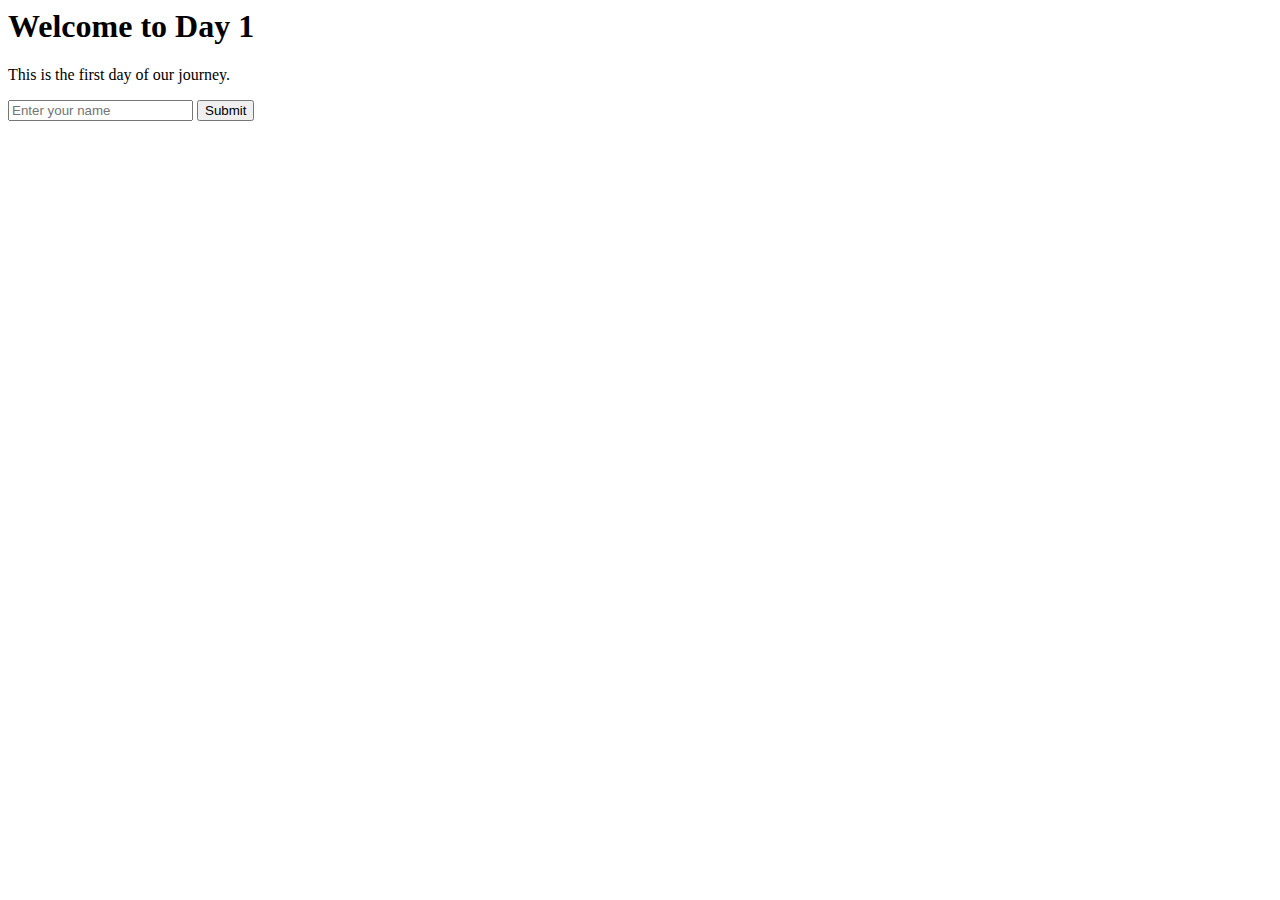
<file: Day1/index.html>
<Html>
    <head>
        <title>Day 1</title>
        
    </head>

 <body>
            <h1>Welcome to Day 1</h1>
            <p>This is the first day of our journey.</p>
            <input type="text" id="nameInput" placeholder="Enter your name">
            <button onclick="OnClickSubmit()">Submit</button>
            <script src="E:\FullStack+AI journey\Day1\script.js"></script>
        </body>
</Html>
</file>
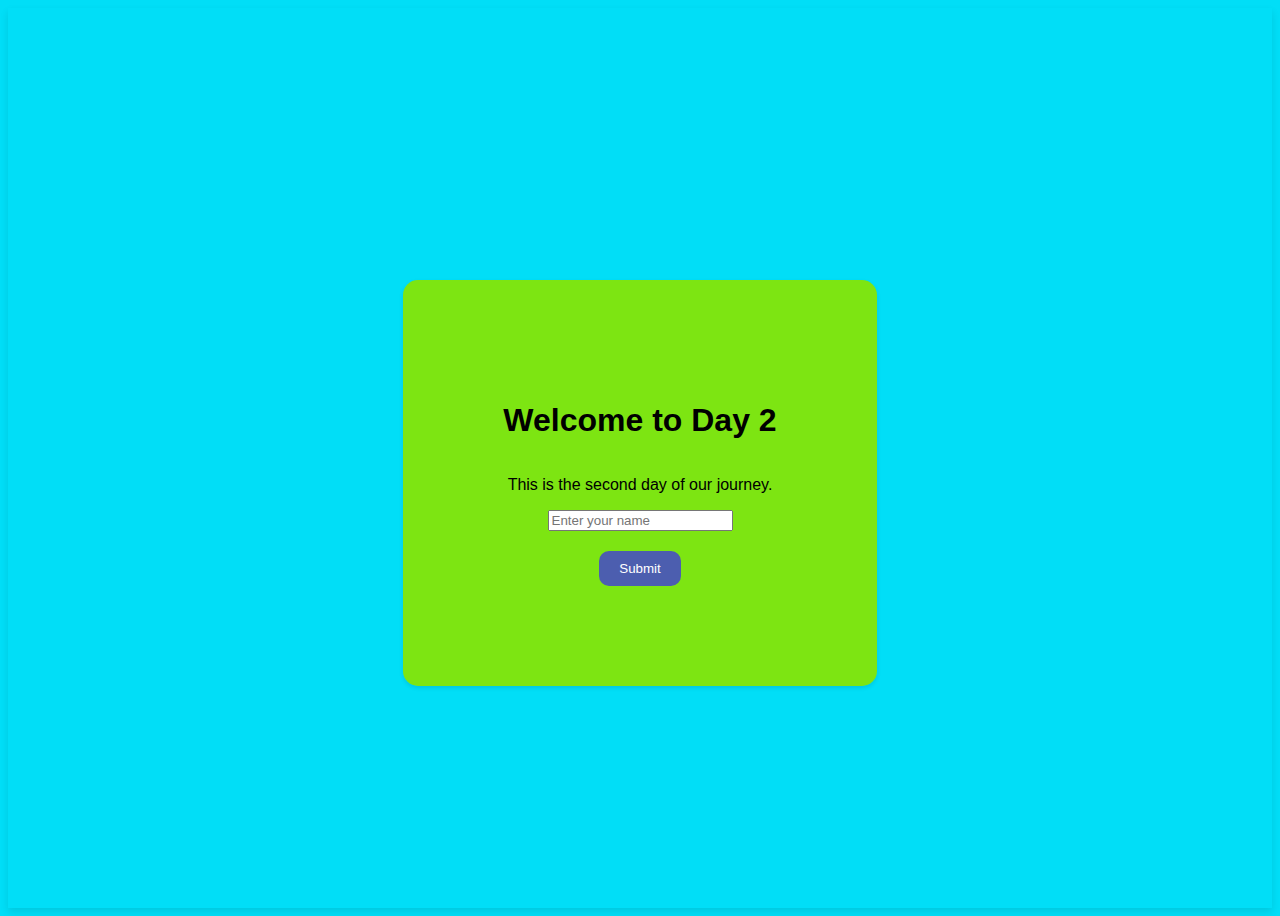
<file: Day2/index.html>
<Html>
    <head>
        <title>Day 2</title>
        
    </head>

 <body>
            <div class="card">
            <h1>Welcome to Day 2</h1>
            <p>This is the second day of our journey.</p>
            <input type="text" id="nameInput" placeholder="Enter your name">
            <button onclick="OnClickSubmit()">Submit</button>
            </div>




            
            <link rel="stylesheet" href="style.css">
            <script src="script.js"></script>
           
        </body>
</Html>
</file>
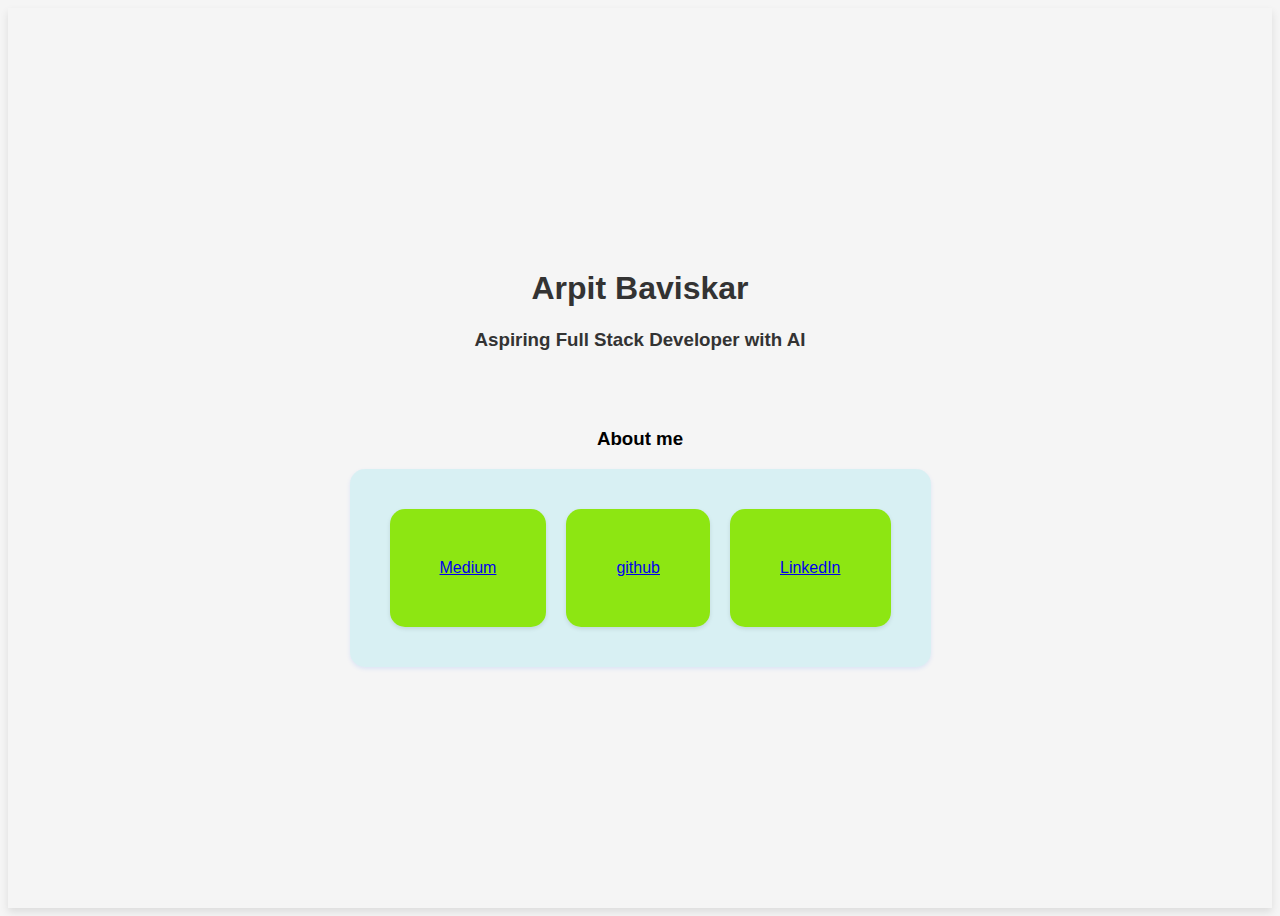
<file: day3/index.html>
<Html>
    <head>
        <title>Portfolio V1</title>
        <link rel="stylesheet" href="style.css">   
    </head>

 <body> 
          <header>
    <h1>Arpit Baviskar </h1>
    <h3>Aspiring Full Stack Developer with AI </h3>
          </header>
              <h3>About me</h3>
            <div class="container">
           
            <div class = "card"><a href="https://medium.com/@baviskar.arpit/">Medium</a></div>
            <div class="card"><a href="https://github.com/arpitbaviskar/">github</a></div>
            <div class="card"><a href="https://www.linkedin.com/in/arpit-baviskar/">LinkedIn</a></div>
            </div>




            
           
            <script src="script.js"></script>
           
        </body>
</Html>
</file>
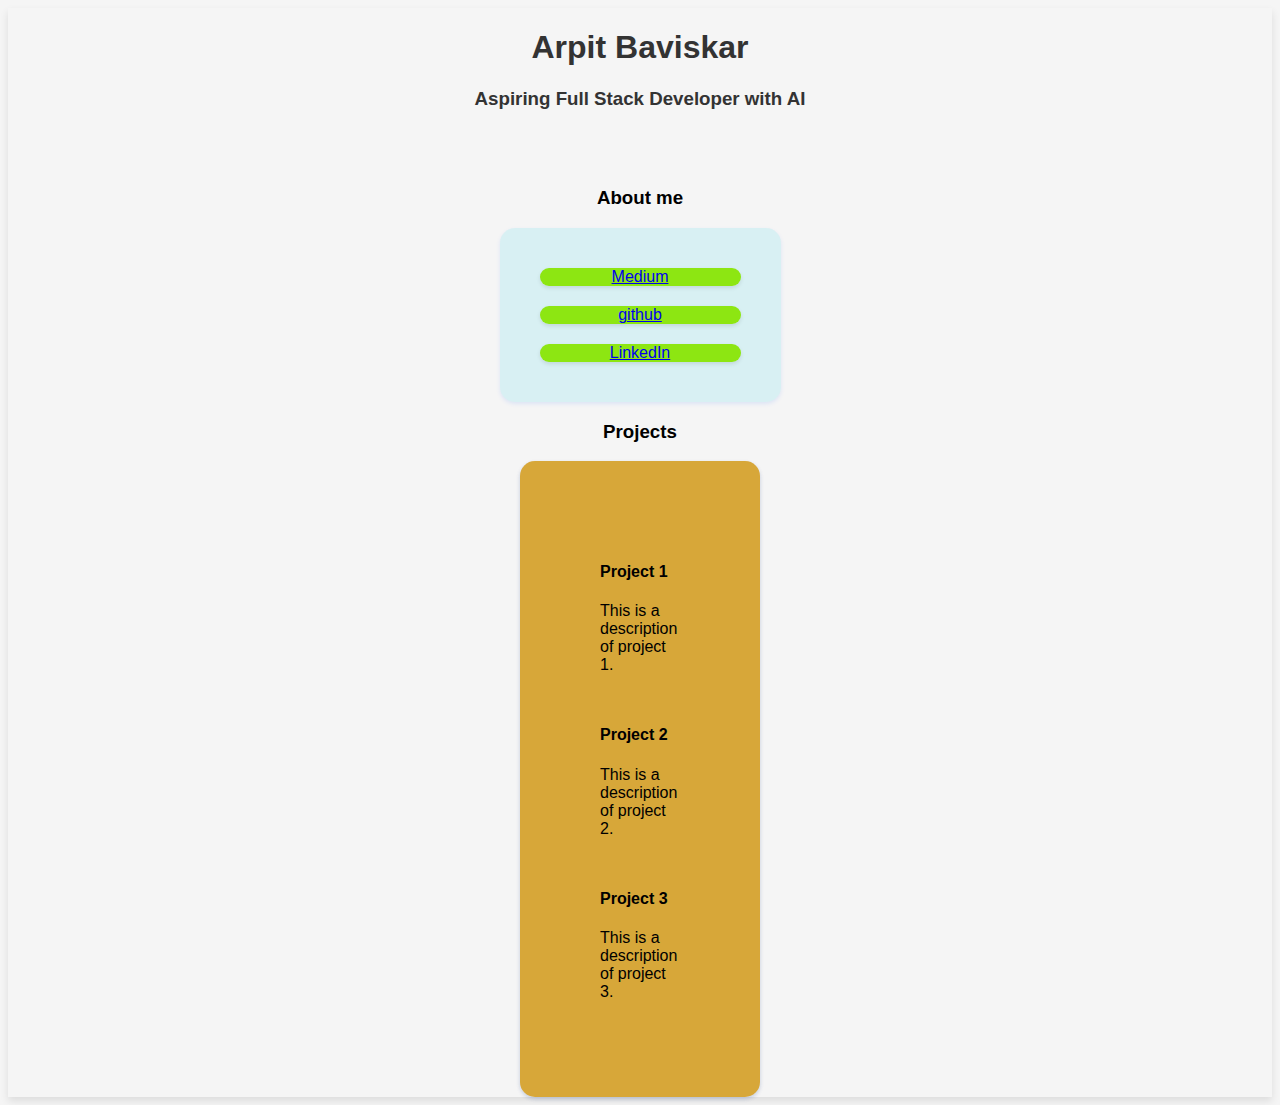
<file: day4/index.html>
<Html>
    <head>
        <title>Portfolio V1</title>
        <link rel="stylesheet" href="style.css">   
    </head>

 <body> 
          <header>
    <h1>Arpit Baviskar </h1>
    <h3>Aspiring Full Stack Developer with AI </h3>
          </header>
              <h3>About me</h3>
            <div class="container">
           
            <div class = "card"><a href="https://medium.com/@baviskar.arpit/">Medium</a></div>
            <div class="card"><a href="https://github.com/arpitbaviskar/">github</a></div>
            <div class="card"><a href="https://www.linkedin.com/in/arpit-baviskar/">LinkedIn</a></div>
            </div>
             <h3>Projects</h3>
            <section class="projects">
               
                <div class="container">
                <div class="projects-grid">
                    <card class="project-card">
                        <h4>Project 1</h4>
                        <p>This is a description of project 1.</p>
                    </card>
                    <card class="project-card">
                        <h4>Project 2</h4>
                        <p>This is a description of project 2.</p>  
                    </card>
                    <card class="project-card">    
                        <h4>Project 3</h4>
                        <p>This is a description of project 3.</p>  
                    </card> 
                    </div>
                </div>
            </section>
            
           
            <script src="script.js"></script>
           
        </body>
</Html>
</file>
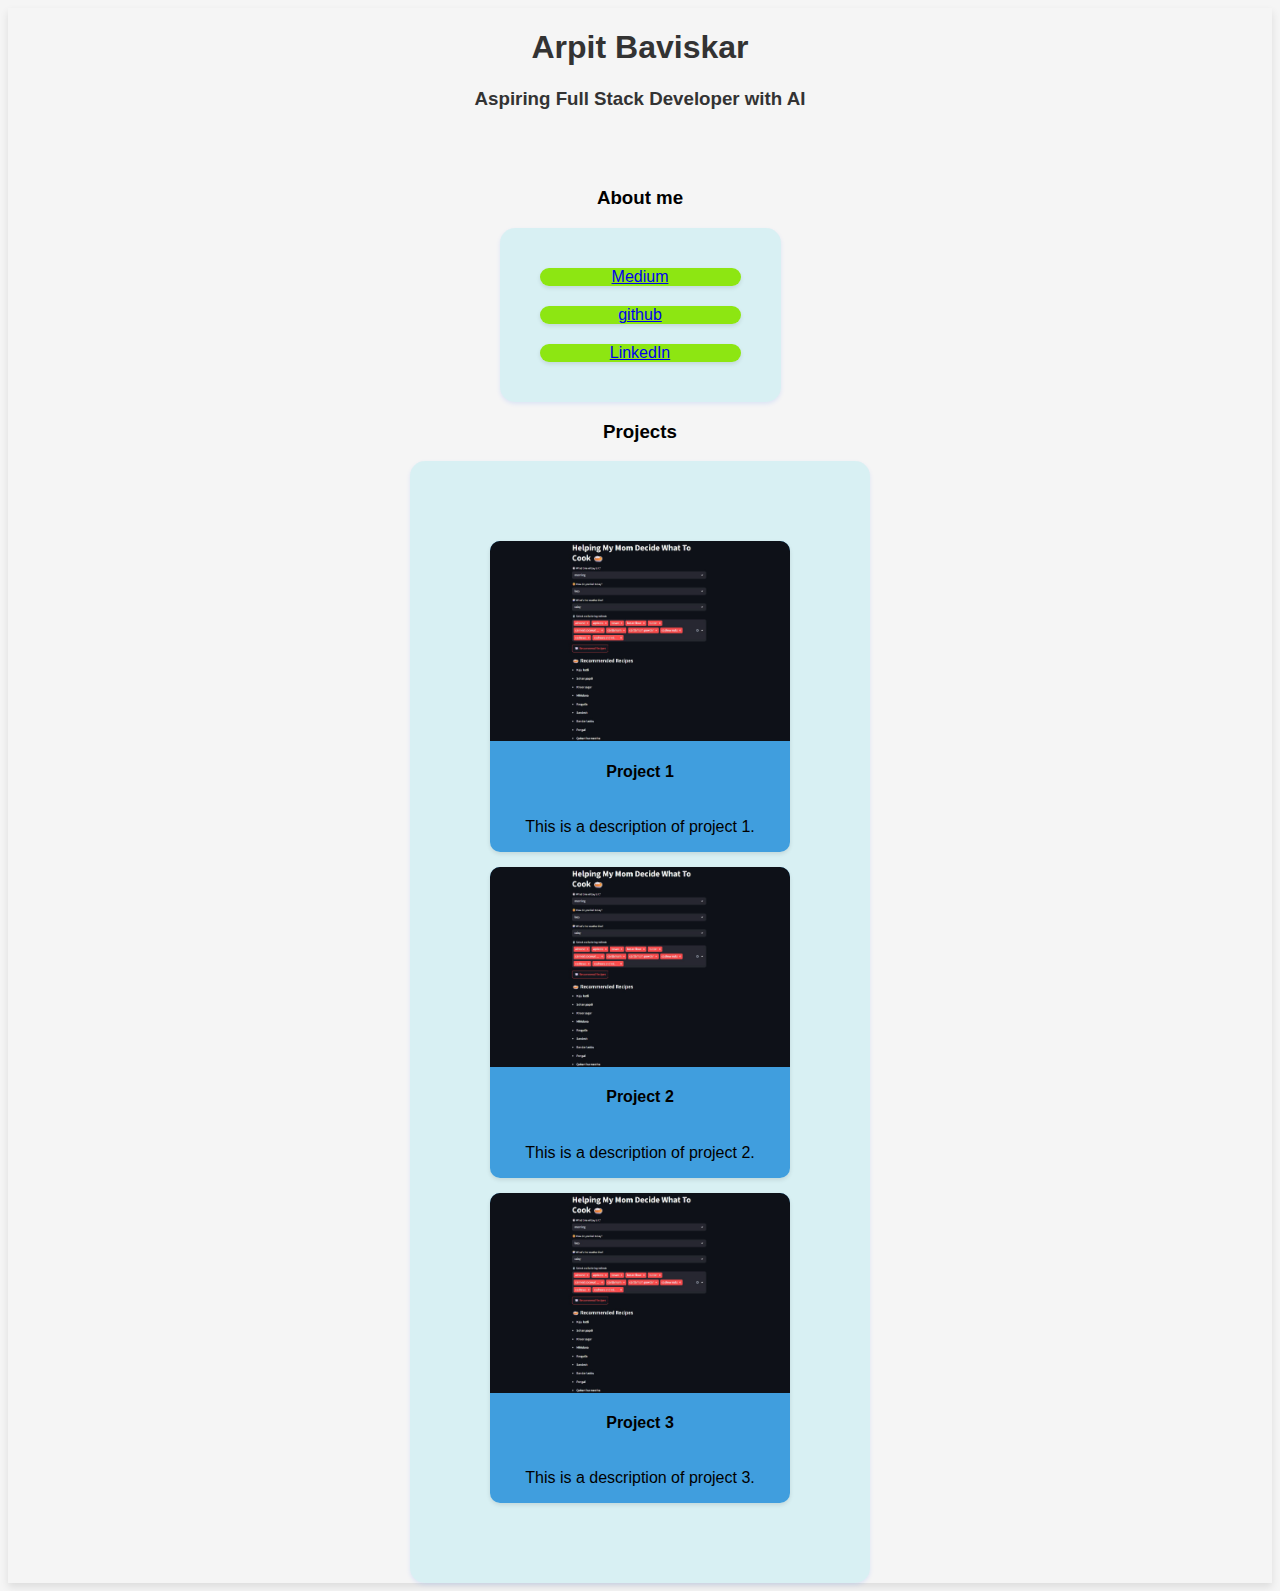
<file: day5/index.html>
<Html>
    <head>
        <title>Portfolio V1</title>
        <link rel="stylesheet" href="style.css">   
    </head>

 <body> 
          <header>
    <h1>Arpit Baviskar </h1>
    <h3>Aspiring Full Stack Developer with AI </h3>
          </header>
              <h3>About me</h3>
            <div class="container">
           
            <div class = "card"><a href="https://medium.com/@baviskar.arpit/">Medium</a></div>
            <div class="card"><a href="https://github.com/arpitbaviskar/">github</a></div>
            <div class="card"><a href="https://www.linkedin.com/in/arpit-baviskar/">LinkedIn</a></div>
            </div>
             <h3>Projects</h3>
            <section class="projects">
               
                <div class="container">
                <div class="projects-grid">
                    <div class="project-card">
                        <img width="100%" height="200px" object-fit="cover" border-radius="20px" src="assets\placeholder.jpg" alt="Project 1">
                        <h4>Project 1</h4>
                        <p>This is a description of project 1.</p>
                    </div>
                    <div class="project-card">
                         <img width="100%" height="200px" object-fit="cover" border-radius="20px" src="assets\placeholder.jpg" alt="Project 2">
                        <h4>Project 2</h4>
                        <p>This is a description of project 2.</p>  
                    </div>
                    <div class="project-card">    
                         <img width="100%" height="200px" object-fit="cover" border-radius="20px" src="assets\placeholder.jpg" alt="Project 3">
                        <h4>Project 3</h4>
                        <p>This is a description of project 3.</p>  
                    </div>
                </div>
            </section>
            
           
            <script src="script.js"></script>
           
        </body>
</Html>
</file>
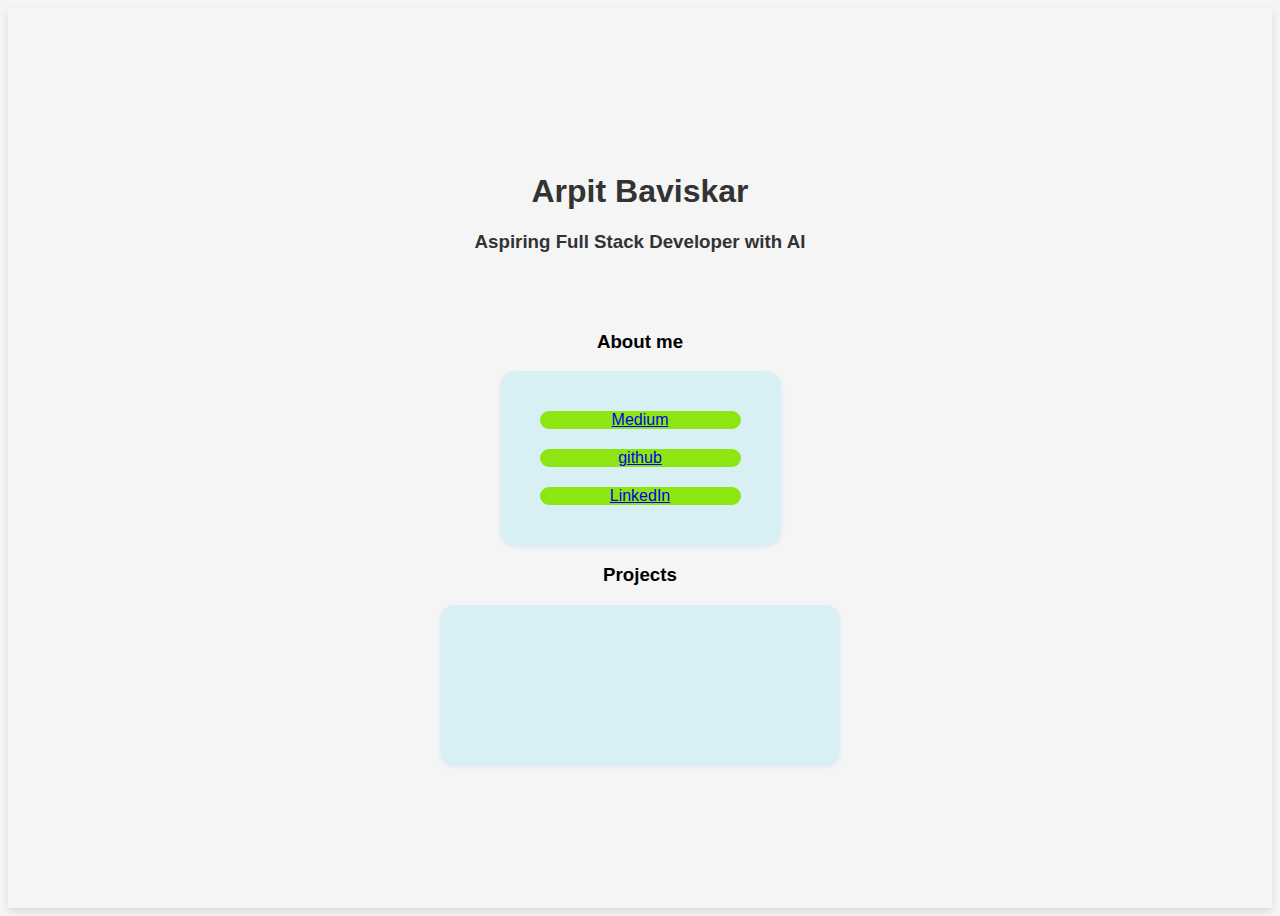
<file: day6/index.html>
<!DOCTYPE html>
<Html lang="en">
    <head>
        <title>Portfolio V1</title>
        <link rel="stylesheet" href="style.css">   
    </head>

 <body> 
          <header>
    <h1>Arpit Baviskar </h1>
    <h3>Aspiring Full Stack Developer with AI </h3>
          </header>
              <h3>About me</h3>
            <div class="container">
           
            <div class = "card"><a href="https://medium.com/@baviskar.arpit/">Medium</a></div>
            <div class="card"><a href="https://github.com/arpitbaviskar/">github</a></div>
            <div class="card"><a href="https://www.linkedin.com/in/arpit-baviskar/">LinkedIn</a></div>
            </div>
             <h3>Projects</h3>
            <section class="projects">
               
                <div class="container">
                <div class="projects-grid">
                    <div class="project-card">
                        </div>
                        </div>

 </section>
            
           <script src="script.js"></script>
            
           
        </body>
</Html>
</file>
<file: Day2/style.css>
body {
    display: flex;
    justify-content: center;
    align-items: center;
    height: 100vh;
    background-color: #01def7;
    box-shadow: 0 4px 8px rgba(0, 0, 0, 0.1);
    font-family: Arial, sans-serif;    }
.card{
        flex-direction: column;
        display: flex; 
        align-items: center;
        padding: 100px;
        border-radius: 15px;
        background-color: #86e500ed;
        box-shadow: 0 2px 4px rgba(0, 0, 0, 0.1);
        margin-top: 50px; }
   
        button {
        margin-top: 20px;
        padding: 10px 20px;
        border-radius: 10px;
        background-color: #4c5eaf;
        color: white;
        border: none;
        cursor: pointer;
    
    }
</file>
<file: day3/style.css>
body {
    display: flex;
    flex-direction: column;
    justify-content: center;
    align-items: center;
    height: 100vh;
    background-color: #f5f5f5;
    box-shadow: 0 4px 8px rgba(0, 0, 0, 0.1);
    font-family: Arial, sans-serif;    }
header {
    margin-bottom: 40px;
    text-align: center;
    color: #333;
    }
.container {
    flex-direction: row;
    display: flex; 
    align-items: center;
    padding: 40px;
    border-radius: 15px;
    background-color: #00cae51e;
    box-shadow: 0 2px 4px rgba(0, 89, 255, 0.1);
    gap: 20px;
    }
   
.card{
        align-items: center;
        flex-direction: column;
        display: flex; 
        padding: 50px;
        border-radius: 15px;
        background-color: #86e500ed;
        box-shadow: 0 2px 4px rgba(0, 0, 0, 0.1);
    
    }
</file>
<file: day4/style.css>
body {
    display: flex;
    flex-direction: column;
    justify-content: center;
    align-items: center;
    min-height: 100vh;
    background-color: #f5f5f5;
    box-shadow: 0 4px 8px rgba(0, 0, 0, 0.1);
    font-family: Arial, sans-serif;    }
header {
    margin-bottom: 40px;
    text-align: center;
    color: #333;
    }
.container {
    flex-direction: row;
    flex-wrap: wrap;
    display: flex; 
    align-items: center;
    justify-content: center;
    padding: 40px;
    border-radius: 15px;
    background-color: #00cae51e;
    box-shadow: 0 2px 4px rgba(0, 89, 255, 0.1);
    gap: 20px;
    }
   
.card{
        align-items: center;
        flex-direction: column;
        display: flex; 
        max-width: 240px;
        width: 100%;
        border-radius: 15px;
        background-color: #86e500ed;
        box-shadow: 0 2px 4px rgba(0, 0, 0, 0.1);
    
    }
.projects {
        align-items: center;
        flex-direction: row;
        flex-wrap: wrap;
        display: flex; 
        max-width: 240px;
        width: 100%;
        border-radius: 15px;
        background-color: #f39c12ed;
        box-shadow: 0 2px 4px rgba(0, 0, 0, 0.1);
        grid-template-columns: repeat(auto-fit , minmax(240px ,1fr));    
    }
.projects-grid {
        display: grid;
        gap: 15px;
        padding: 40px;
        width: 100%;
        
    }
.projects-card {
        align-items: center;
        flex-direction: column;
        display: flex; 
        border-radius: 10px;
        background-color: #3498dbed;
        box-shadow: 0 2px 4px rgba(0, 0, 0, 0.1);
        padding: 15px;
    }
    
@media (max-width: 600px) {
  .container {
    padding: 40px;
    gap: 40px;
  }

  header h1 {
    font-size: 1.6rem;
  }

  header h3 {
    font-size: 1rem;
  }
}
</file>
<file: day5/style.css>
body {
    display: flex;
    flex-direction: column;
    justify-content: center;
    align-items: center;
    min-height: 100vh;
    background-color: #f5f5f5;
    box-shadow: 0 4px 8px rgba(0, 0, 0, 0.1);
    font-family: Arial, sans-serif;    }
header {
    margin-bottom: 40px;
    text-align: center;
    color: #333;
    }
.container {
    flex-direction: row;
    flex-wrap: wrap;
    display: flex; 
    align-items: center;
    justify-content: center;
    padding: 40px;
    border-radius: 15px;
    background-color: #00cae51e;
    box-shadow: 0 2px 4px rgba(0, 89, 255, 0.1);
    gap: 20px;
    }
   
.card{
        align-items: center;
        flex-direction: column;
        display: flex; 
        max-width: 240px;
        width: 100%;
        border-radius: 15px;
        background-color: #86e500ed;
        box-shadow: 0 2px 4px rgba(0, 0, 0, 0.1);
       }
.card:hover {
            transform: scale(1.05);
            transition: transform 0.3s ease-in-out;
            box-shadow: 0 4px 8px rgba(0, 0, 0, 0.2);
          }
.projects-grid {
        display: grid;
        grid-template-columns: repeat(auto-fit , minmax(240px ,1fr));
        gap: 15px;
        padding: 40px;
        width: 100%;
            
        
    }
.project-card {
        align-items: center;
        flex-direction: column;
        display: flex; 
        border-radius: 10px;
        background-color: #3498dbed;
        box-shadow: 0 2px 4px rgba(0, 0, 0, 0.1);
        max-width: 300px;
        margin: 0 auto;
        text-align: center;
        
    }
.project-card:hover {
            transform: scale(1.05);
            transition: transform 0.3s ease-in-out;
            box-shadow: 0 4px 8px rgba(0, 0, 0, 0.2);
        }
.project-card img {
        width: 100%;
        height: 200px;
        object-fit: cover;
        border-radius: 10px 10px 0 0;
    }
@media (max-width: 600px) {
  .container {
    padding: 40px;
    gap: 40px;
  }

  header h1 {
    font-size: 1.6rem;
  }

  header h3 {
    font-size: 1rem;
  }
}
</file>
<file: day6/style.css>
body {
    display: flex;
    flex-direction: column;
    justify-content: center;
    align-items: center;
    min-height: 100vh;
    background-color: #f5f5f5;
    box-shadow: 0 4px 8px rgba(0, 0, 0, 0.1);
    font-family: Arial, sans-serif;    }
header {
    margin-bottom: 40px;
    text-align: center;
    color: #333;
    }
.container {
    flex-direction: row;
    flex-wrap: wrap;
    display: flex; 
    align-items: center;
    justify-content: center;
    padding: 40px;
    border-radius: 15px;
    background-color: #00cae51e;
    box-shadow: 0 2px 4px rgba(0, 89, 255, 0.1);
    gap: 20px;
    }
   
.card{
        align-items: center;
        flex-direction: column;
        display: flex; 
        max-width: 240px;
        width: 100%;
        border-radius: 15px;
        background-color: #86e500ed;
        transition: transform 0.3s ease-in-out , box-shadow 0.3s ease-in-out;
       }
.card:hover {
            transform: translate3d(-10px);
            box-shadow: 0 6px 14px rgba(0,0,0,0.25);
            
          }
.projects-grid {
        display: grid;
        grid-template-columns: repeat(auto-fit , minmax(240px ,1fr));
        gap: 15px;
        padding: 40px;
        width: 100%;          
        
    }



.project-card {
  display: flex;
  flex-direction: column;
  background-color: #3498dbed;
  border-radius: 12px;
  overflow: hidden;
  box-shadow: 0 2px 6px rgba(0,0,0,0.15);
  transition: transform 0.3s ease, box-shadow 0.3s ease-in-out;
}

.project-card:hover {
  transform: translateY(-10px);
  box-shadow: 0 6px 14px rgba(0,0,0,0.25);
}

.project-card img {
  width: 100%;
  height: 200px;
  object-fit: cover;
}
.project-card h4 {
  margin: 16px;
  font-size: 1.2rem;
  color: #fff;
}
@media (max-width: 600px) {
  .container {
    padding: 40px;
    gap: 40px;
  }

  header h1 {
    font-size: 1.6rem;
  }

  header h3 {
    font-size: 1rem;
  }
}
</file>
